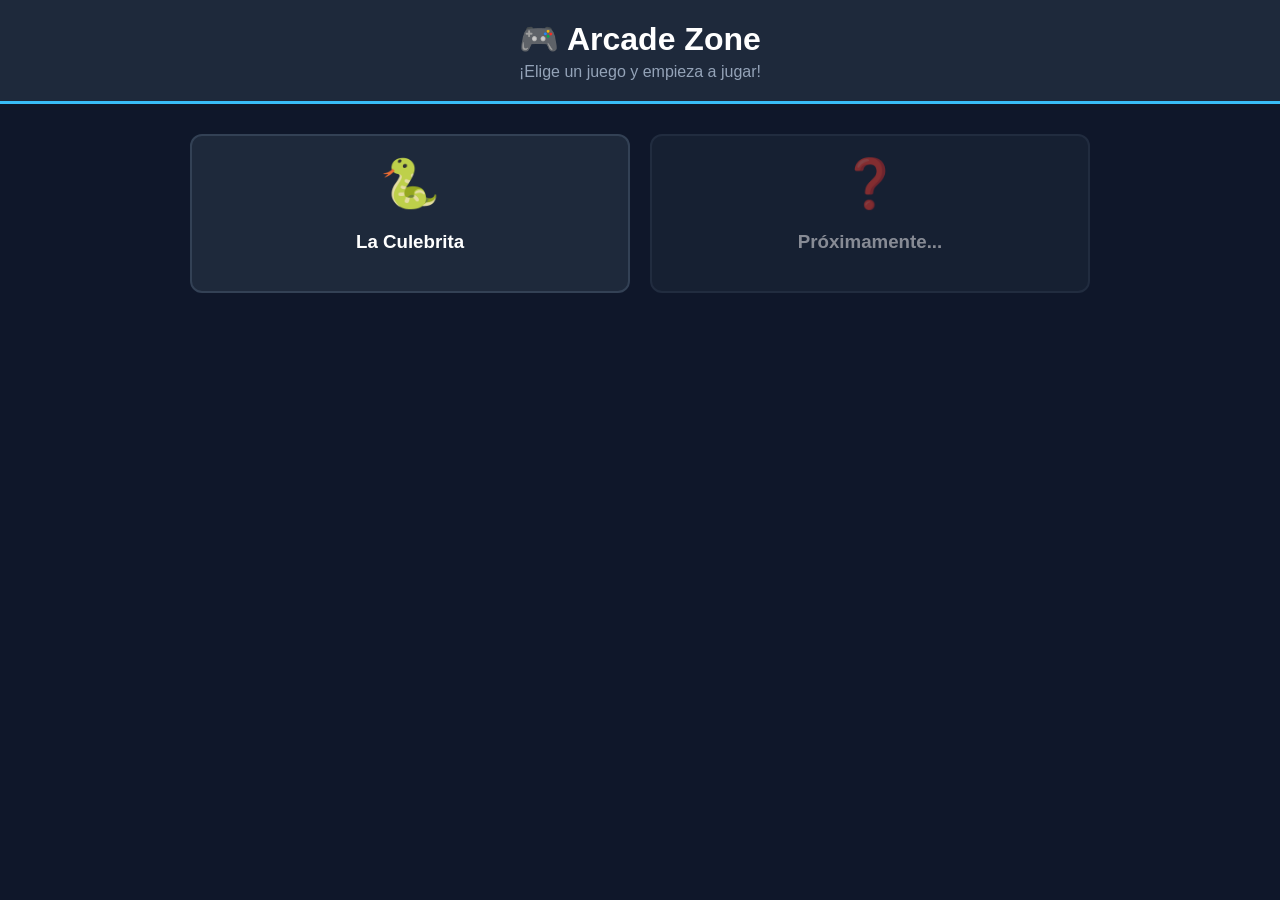
<file: index.html>
<!DOCTYPE html>
<html lang="es">
<head>
  <meta charset="UTF-8">
  <meta name="viewport" content="width=device-width, initial-scale=1.0">
  <title>Mi Friv Arcade</title>
  <link rel="stylesheet" href="style.css">
</head>
<body>

  <header>
    <h1>🎮 Arcade Zone</h1>
    <p>¡Elige un juego y empieza a jugar!</p>
  </header>

  <!-- Cuadrícula de Juegos -->
  <main class="grid-juegos">
    
    <!-- Tarjeta Juego 1: Culebrita -->
    <div class="card-juego" onclick="abrirJuego('Culebrita/index.html')">
      <div class="icono">🐍</div>
      <h3>La Culebrita</h3>
    </div>

    <!-- Espacio para futuros juegos -->
    <div class="card-juego proximamente">
      <div class="icono">❓</div>
      <h3>Próximamente...</h3>
    </div>

  </main>

  <!-- Pantalla para jugar dentro de la misma web -->
  <div id="pantalla-juego" class="modal hidden">
    <button class="btn-cerrar" onclick="cerrarJuego()">❌ Volver al Menú</button>
    <iframe id="frame-juego" src=""></iframe>
  </div>

  <script>
    function abrirJuego(url) {
      document.getElementById('frame-juego').src = url;
      document.getElementById('pantalla-juego').classList.remove('hidden');
    }

    function cerrarJuego() {
      document.getElementById('pantalla-juego').classList.add('hidden');
      document.getElementById('frame-juego').src = '';
    }
  </script>
</body>
</html>
</file>
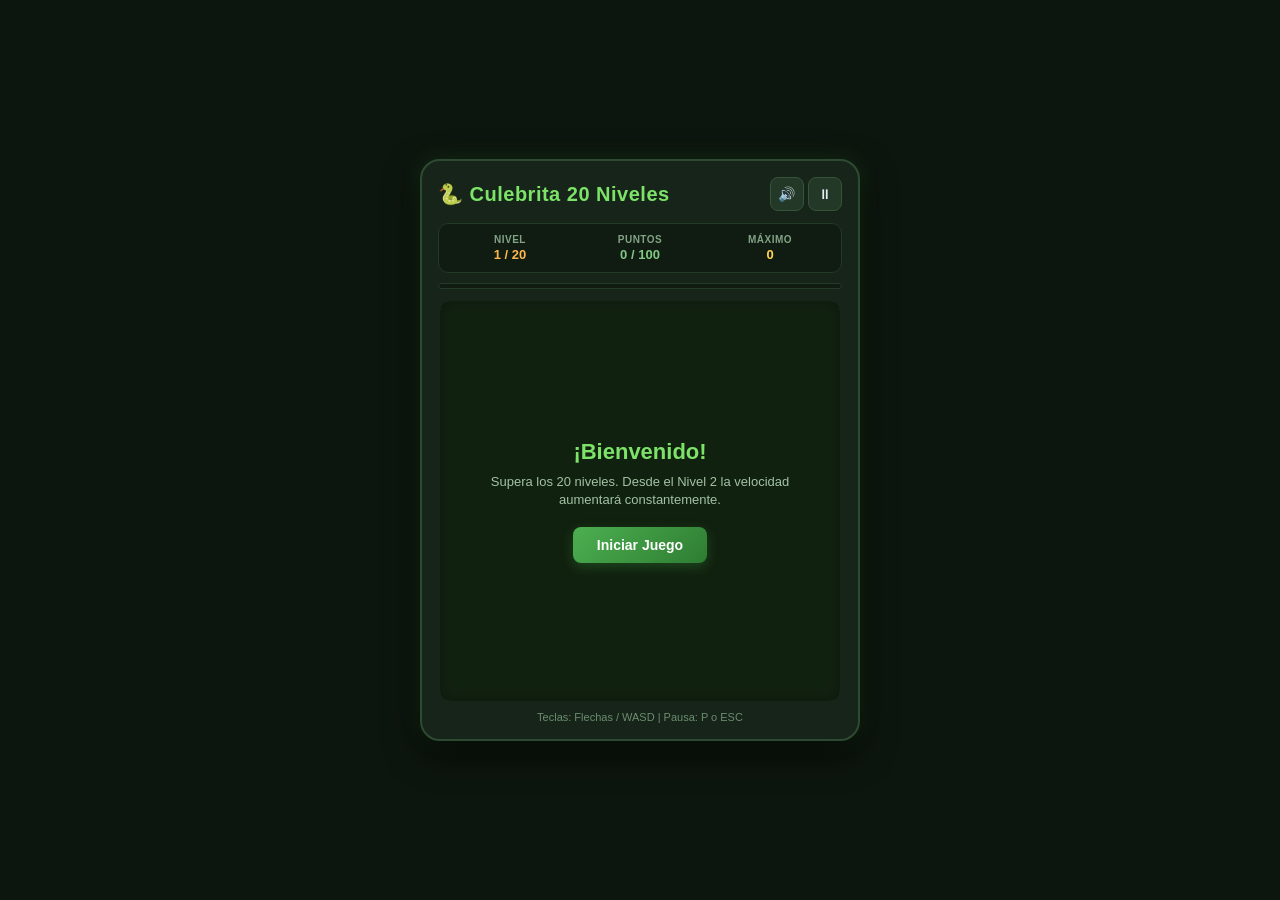
<file: Culebrita/index.html>
<!DOCTYPE html>
<html lang="es">
<head>
  <meta charset="UTF-8">
  <meta name="viewport" content="width=device-width, initial-scale=1.0, maximum-scale=1.0, user-scalable=no">
  <title>Juego de la Culebrita - Estilo Ilustrado</title>
  <style>
    * {
      box-sizing: border-box;
      margin: 0;
      padding: 0;
      user-select: none;
      -webkit-user-select: none;
      touch-action: manipulation;
    }

    html, body {
      width: 100%;
      height: 100%;
      overflow: hidden;
      background-color: #0d160e;
      color: #e6edf3;
      font-family: -apple-system, BlinkMacSystemFont, "Segoe UI", Roboto, Helvetica, Arial, sans-serif;
      display: flex;
      justify-content: center;
      align-items: center;
    }

    .game-container {
      text-align: center;
      background-color: #172419;
      padding: 16px;
      border-radius: 20px;
      border: 2px solid #2e4a30;
      box-shadow: 0 12px 35px rgba(0, 0, 0, 0.75), 0 0 20px rgba(76, 175, 80, 0.2);
      width: 100%;
      max-width: 440px;
      position: relative;
    }

    .header-bar {
      display: flex;
      justify-content: space-between;
      align-items: center;
      margin-bottom: 12px;
    }

    h1 {
      font-size: 20px;
      color: #7ce368;
      letter-spacing: 0.5px;
      display: flex;
      align-items: center;
      gap: 6px;
    }

    .icon-btn {
      background: #233826;
      border: 1px solid #36543a;
      color: #e6edf3;
      border-radius: 8px;
      width: 34px;
      height: 34px;
      display: inline-flex;
      align-items: center;
      justify-content: center;
      cursor: pointer;
      font-size: 14px;
      transition: background-color 0.15s, border-color 0.15s;
    }

    .icon-btn:hover, .icon-btn:active {
      background-color: #314d35;
      border-color: #7ce368;
    }

    .score-board {
      display: grid;
      grid-template-columns: repeat(3, 1fr);
      gap: 8px;
      font-size: 13px;
      font-weight: bold;
      margin-bottom: 10px;
      background-color: #101c12;
      padding: 10px;
      border-radius: 10px;
      border: 1px solid #233a26;
    }

    .score-card {
      display: flex;
      flex-direction: column;
      align-items: center;
      gap: 2px;
    }

    .score-label {
      font-size: 10px;
      text-transform: uppercase;
      color: #83a386;
      letter-spacing: 0.5px;
    }

    .level-val { color: #ffb74d; }
    .score-val { color: #81c784; }
    .high-val { color: #ffd54f; }

    .progress-container {
      width: 100%;
      height: 6px;
      background-color: #101c12;
      border-radius: 4px;
      margin-bottom: 12px;
      overflow: hidden;
      border: 1px solid #233a26;
    }

    .progress-bar {
      height: 100%;
      width: 0%;
      background: linear-gradient(90deg, #4caf50, #81c784);
      transition: width 0.2s ease-out;
    }

    .canvas-wrapper {
      width: 100%;
      max-width: 400px;
      margin: 0 auto;
      position: relative;
    }

    canvas {
      background-color: #55a630;
      border: 3px solid #2d5a1e;
      border-radius: 12px;
      display: block;
      width: 100%;
      height: auto;
      box-shadow: inset 0 0 15px rgba(0, 0, 0, 0.3);
    }

    .overlay {
      position: absolute;
      top: 0;
      left: 0;
      width: 100%;
      height: 100%;
      background: rgba(13, 22, 14, 0.92);
      backdrop-filter: blur(4px);
      display: flex;
      flex-direction: column;
      justify-content: center;
      align-items: center;
      border-radius: 10px;
      color: #ffffff;
      z-index: 10;
      padding: 20px;
      animation: fadeIn 0.2s ease;
    }

    @keyframes fadeIn {
      from { opacity: 0; transform: scale(0.96); }
      to { opacity: 1; transform: scale(1); }
    }

    .overlay.hidden { display: none; }

    .overlay h2 {
      font-size: 22px;
      color: #7ce368;
      margin-bottom: 8px;
    }

    .overlay p {
      font-size: 13px;
      color: #a3c2a5;
      margin-bottom: 18px;
      max-width: 85%;
      line-height: 1.4;
    }

    .overlay button {
      background: linear-gradient(135deg, #4caf50, #2e7d32);
      color: white;
      border: none;
      padding: 10px 24px;
      font-size: 14px;
      font-weight: bold;
      border-radius: 8px;
      cursor: pointer;
      box-shadow: 0 4px 12px rgba(46, 125, 50, 0.4);
      transition: transform 0.1s, box-shadow 0.15s;
    }

    .overlay button:active {
      transform: scale(0.96);
    }

    .dpad-container {
      display: none;
      flex-direction: column;
      align-items: center;
      margin-top: 14px;
    }

    .dpad-row {
      display: flex;
      justify-content: center;
      align-items: center;
    }

    .dpad-center { width: 52px; height: 52px; }

    .dpad-btn {
      width: 52px;
      height: 52px;
      background-color: #233826;
      color: #7ce368;
      border: 1px solid #36543a;
      border-radius: 10px;
      font-size: 18px;
      font-weight: bold;
      cursor: pointer;
      display: flex;
      justify-content: center;
      align-items: center;
      margin: 3px;
      box-shadow: 0 3px 6px rgba(0,0,0,0.3);
      transition: background-color 0.1s, transform 0.1s;
    }

    .dpad-btn:active {
      background-color: #36543a;
      color: #a5d6a7;
      transform: scale(0.92);
    }

    .controls-hint {
      margin-top: 10px;
      font-size: 11px;
      color: #6b8e6e;
    }

    @media (hover: none) and (pointer: coarse), (max-width: 768px) {
      html, body {
        overflow: auto;
        align-items: flex-start;
        padding: 10px;
      }
      .dpad-container { display: flex; }
    }
  </style>
</head>
<body>
  <div class="game-container">
    <div class="header-bar">
      <h1>🐍 Culebrita 20 Niveles</h1>
      <div>
        <button id="btn-sound" class="icon-btn" title="Sonido">🔊</button>
        <button id="btn-pause" class="icon-btn" title="Pausar">⏸</button>
      </div>
    </div>

    <div class="score-board">
      <div class="score-card">
        <span class="score-label">Nivel</span>
        <span class="level-val"><span id="level">1</span> / 20</span>
      </div>
      <div class="score-card">
        <span class="score-label">Puntos</span>
        <span class="score-val"><span id="score">0</span> / <span id="target-score">100</span></span>
      </div>
      <div class="score-card">
        <span class="score-label">Máximo</span>
        <span class="high-val" id="high-score">0</span>
      </div>
    </div>

    <div class="progress-container">
      <div id="progress-bar" class="progress-bar"></div>
    </div>

    <div class="canvas-wrapper">
      <canvas id="gameCanvas" width="400" height="400"></canvas>

      <div id="overlay" class="overlay">
        <h2 id="overlay-title">¡Bienvenido!</h2>
        <p id="overlay-desc">Supera los 20 niveles. Desde el Nivel 2 la velocidad aumentará constantemente.</p>
        <button id="overlay-btn">Iniciar Juego</button>
      </div>
    </div>

    <div id="dpad" class="dpad-container">
      <div class="dpad-row">
        <button id="btn-up" class="dpad-btn">▲</button>
      </div>
      <div class="dpad-row">
        <button id="btn-left" class="dpad-btn">◄</button>
        <div class="dpad-center"></div>
        <button id="btn-right" class="dpad-btn">►</button>
      </div>
      <div class="dpad-row">
        <button id="btn-down" class="dpad-btn">▼</button>
      </div>
    </div>

    <div id="hint-text" class="controls-hint">
      Teclas: Flechas / WASD | Pausa: P o ESC
    </div>
  </div>

  <script>
    const isMobile = ('ontouchstart' in window) || (navigator.maxTouchPoints > 0) || window.innerWidth <= 768;
    const hintText = document.getElementById("hint-text");
    if (isMobile) hintText.innerText = "Desliza en pantalla o usa la cruceta táctil";

    class SoundManager {
      constructor() {
        this.audioCtx = null;
        this.muted = false;
      }
      init() {
        if (!this.audioCtx) {
          const AudioContext = window.AudioContext || window.webkitAudioContext;
          this.audioCtx = new AudioContext();
        }
      }
      playEat() {
        if (this.muted) return;
        this.init();
        const osc = this.audioCtx.createOscillator();
        const gain = this.audioCtx.createGain();
        osc.type = "sine";
        osc.frequency.setValueAtTime(320, this.audioCtx.currentTime);
        osc.frequency.exponentialRampToValueAtTime(800, this.audioCtx.currentTime + 0.08);
        gain.gain.setValueAtTime(0.12, this.audioCtx.currentTime);
        gain.gain.exponentialRampToValueAtTime(0.01, this.audioCtx.currentTime + 0.08);
        osc.connect(gain);
        gain.connect(this.audioCtx.destination);
        osc.start();
        osc.stop(this.audioCtx.currentTime + 0.08);
      }
      playGolden() {
        if (this.muted) return;
        this.init();
        const now = this.audioCtx.currentTime;
        [400, 600, 900, 1200].forEach((freq, idx) => {
          const osc = this.audioCtx.createOscillator();
          const gain = this.audioCtx.createGain();
          osc.type = "triangle";
          osc.frequency.setValueAtTime(freq, now + idx * 0.04);
          gain.gain.setValueAtTime(0.12, now + idx * 0.04);
          gain.gain.exponentialRampToValueAtTime(0.01, now + idx * 0.04 + 0.08);
          osc.connect(gain);
          gain.connect(this.audioCtx.destination);
          osc.start(now + idx * 0.04);
          osc.stop(now + idx * 0.04 + 0.08);
        });
      }
      playLevelUp() {
        if (this.muted) return;
        this.init();
        const now = this.audioCtx.currentTime;
        [350, 450, 550, 700, 900].forEach((freq, idx) => {
          const osc = this.audioCtx.createOscillator();
          const gain = this.audioCtx.createGain();
          osc.type = "square";
          osc.frequency.setValueAtTime(freq, now + idx * 0.06);
          gain.gain.setValueAtTime(0.08, now + idx * 0.06);
          gain.gain.exponentialRampToValueAtTime(0.01, now + idx * 0.06 + 0.12);
          osc.connect(gain);
          gain.connect(this.audioCtx.destination);
          osc.start(now + idx * 0.06);
          osc.stop(now + idx * 0.06 + 0.12);
        });
      }
      playGameOver() {
        if (this.muted) return;
        this.init();
        const now = this.audioCtx.currentTime;
        const osc = this.audioCtx.createOscillator();
        const gain = this.audioCtx.createGain();
        osc.type = "sawtooth";
        osc.frequency.setValueAtTime(260, now);
        osc.frequency.linearRampToValueAtTime(60, now + 0.35);
        gain.gain.setValueAtTime(0.15, now);
        gain.gain.exponentialRampToValueAtTime(0.01, now + 0.35);
        osc.connect(gain);
        gain.connect(this.audioCtx.destination);
        osc.start(now);
        osc.stop(now + 0.35);
      }
    }

    const sound = new SoundManager();

    const canvas = document.getElementById("gameCanvas");
    const ctx = canvas.getContext("2d");
    const scoreElement = document.getElementById("score");
    const targetScoreElement = document.getElementById("target-score");
    const levelElement = document.getElementById("level");
    const highScoreElement = document.getElementById("high-score");
    const progressBar = document.getElementById("progress-bar");

    const overlay = document.getElementById("overlay");
    const overlayTitle = document.getElementById("overlay-title");
    const overlayDesc = document.getElementById("overlay-desc");
    const overlayBtn = document.getElementById("overlay-btn");
    const btnSound = document.getElementById("btn-sound");
    const btnPause = document.getElementById("btn-pause");

    const grid = 20;
    let count = 0;
    let score = 0;
    let levelStartScore = 0;
    let currentLevel = 1;
    let maxLevels = 20;
    let isPaused = true;
    let pendingAction = null;
    let inputsQueue = [];

    let highScore = localStorage.getItem("snakeHighScoreLevels") || 0;
    highScoreElement.innerText = highScore;

    let snake = {
      x: 160,
      y: 160,
      dx: grid,
      dy: 0,
      cells: [],
      maxCells: 4
    };

    let apple = { x: 320, y: 320 };
    let goldenApple = null;
    let obstacles = [];
    let particles = [];

    function spawnParticles(x, y, color, count = 10) {
      for (let i = 0; i < count; i++) {
        particles.push({
          x: x + grid / 2,
          y: y + grid / 2,
          vx: (Math.random() - 0.5) * 5,
          vy: (Math.random() - 0.5) * 5,
          life: 1.0,
          decay: 0.03 + Math.random() * 0.03,
          color: color,
          size: 2 + Math.random() * 3
        });
      }
    }

    function updateAndDrawParticles() {
      for (let i = particles.length - 1; i >= 0; i--) {
        let p = particles[i];
        p.x += p.vx;
        p.y += p.vy;
        p.life -= p.decay;

        if (p.life <= 0) {
          particles.splice(i, 1);
          continue;
        }

        ctx.fillStyle = p.color;
        ctx.globalAlpha = p.life;
        ctx.beginPath();
        ctx.arc(p.x, p.y, p.size, 0, Math.PI * 2);
        ctx.fill();
      }
      ctx.globalAlpha = 1.0;
    }

    // --- CONFIGURACIÓN DE VELOCIDAD MEJORADA DESDE EL NIVEL 2 ---
    function getLevelConfig(lvl) {
      const targetScore = lvl * 100;
      // Incremento rápido de velocidad a partir del nivel 2 (pasos de frames más bajos)
      let speedStep = 10;
      if (lvl >= 2) {
        speedStep = Math.max(2, 9 - Math.floor((lvl - 2) * 0.45));
      }
      return { targetScore, speedStep };
    }

    // --- GENERACIÓN DE OBSTÁCULOS CONFIGURABLE (PARES O DISTRIBUIDOS DESDE EL 10) ---
    function generateObstacles(lvl) {
      if (lvl <= 1) return [];

      let obs = [];

      // A partir del Nivel 10 se activan patrones y estructuras específicas de un solo bloque por posición
      if (lvl >= 10) {
        const patterns = [
          // Nivel 10: Bloques individuales en esquinas
          [{x: 60, y: 60}, {x: 320, y: 60}, {x: 60, y: 320}, {x: 320, y: 320}, {x: 200, y: 80}],
          // Nivel 11: Muro central dividido
          [{x: 200, y: 40}, {x: 200, y: 60}, {x: 200, y: 80}, {x: 200, y: 300}, {x: 200, y: 320}, {x: 200, y: 340}],
          // Nivel 12: Anillo perimetral interno de bloques individuales
          [{x: 100, y: 100}, {x: 280, y: 100}, {x: 100, y: 280}, {x: 280, y: 280}, {x: 190, y: 190}],
          // Nivel 13+: Cruz dispersa
          [{x: 100, y: 200}, {x: 120, y: 200}, {x: 280, y: 200}, {x: 300, y: 200}, {x: 200, y: 100}, {x: 200, y: 300}]
        ];
        
        const patternIdx = (lvl - 10) % patterns.length;
        return patterns[patternIdx].filter(o => {
          const overlapsBody = snake.cells.some(cell => cell.x === o.x && cell.y === o.y);
          const nearHead = Math.abs(o.x - snake.x) <= grid * 3 && Math.abs(o.y - snake.y) <= grid * 3;
          return !overlapsBody && !nearHead;
        });
      }

      // Del Nivel 2 al 9: Aumenta de a 2 bloques por nivel
      const obstacleCount = (lvl - 1) * 2;
      for (let i = 0; i < obstacleCount; i++) {
        let valid = false;
        let attempts = 0;
        let ox = 0, oy = 0;

        while (!valid && attempts < 100) {
          attempts++;
          ox = getRandomInt(0, 20) * grid;
          oy = getRandomInt(0, 20) * grid;
          valid = true;

          if (Math.abs(ox - snake.x) <= grid * 3 && Math.abs(oy - snake.y) <= grid * 3) valid = false;

          for (let cell of snake.cells) {
            if (cell.x === ox && cell.y === oy) { valid = false; break; }
          }
          for (let o of obs) {
            if (o.x === ox && o.y === oy) { valid = false; break; }
          }
        }

        if (valid) obs.push({ x: ox, y: oy });
      }

      return obs;
    }

    function getRandomInt(min, max) {
      return Math.floor(Math.random() * (max - min)) + min;
    }

    function placeApple() {
      let valid = false;
      while (!valid) {
        apple.x = getRandomInt(0, 20) * grid;
        apple.y = getRandomInt(0, 20) * grid;

        valid = true;
        for (let cell of snake.cells) {
          if (cell.x === apple.x && cell.y === apple.y) { valid = false; break; }
        }
        for (let obs of obstacles) {
          if (obs.x === apple.x && obs.y === apple.y) { valid = false; break; }
        }
      }
    }

    function trySpawnGoldenApple() {
      if (goldenApple || Math.random() > 0.3) return;
      let valid = false;
      let gx = 0, gy = 0;

      while (!valid) {
        gx = getRandomInt(0, 20) * grid;
        gy = getRandomInt(0, 20) * grid;
        valid = true;

        if (gx === apple.x && gy === apple.y) valid = false;
        for (let cell of snake.cells) {
          if (cell.x === gx && cell.y === gy) { valid = false; break; }
        }
        for (let obs of obstacles) {
          if (obs.x === gx && obs.y === gy) { valid = false; break; }
        }
      }

      goldenApple = { x: gx, y: gy, timer: 120 };
    }

    function updateProgressBar() {
      const config = getLevelConfig(currentLevel);
      const levelTarget = config.targetScore - levelStartScore;
      const currentProgress = Math.max(0, score - levelStartScore);
      const pct = Math.min(100, (currentProgress / levelTarget) * 100);
      progressBar.style.width = pct + "%";
    }

    function loadLevel(lvl) {
      currentLevel = lvl;
      levelElement.innerText = currentLevel;
      const config = getLevelConfig(currentLevel);
      targetScoreElement.innerText = config.targetScore;

      levelStartScore = (lvl === 1) ? 0 : (lvl - 1) * 100;
      updateProgressBar();

      obstacles = generateObstacles(currentLevel);
      goldenApple = null;
      placeApple();
    }

    function showOverlay(title, desc, btnText, action) {
      overlayTitle.innerText = title;
      overlayDesc.innerText = desc;
      overlayBtn.innerText = btnText;
      overlay.classList.remove("hidden");
      isPaused = true;
      pendingAction = action;
    }

    overlayBtn.addEventListener("click", () => {
      sound.init();
      overlay.classList.add("hidden");
      isPaused = false;
      btnPause.innerText = "⏸";
      if (pendingAction) {
        const act = pendingAction;
        pendingAction = null;
        act();
      }
    });

    function togglePause() {
      if (overlay.classList.contains("hidden")) {
        isPaused = !isPaused;
        btnPause.innerText = isPaused ? "▶" : "⏸";
      }
    }

    btnPause.addEventListener("click", togglePause);
    btnSound.addEventListener("click", () => {
      sound.muted = !sound.muted;
      btnSound.innerText = sound.muted ? "🔇" : "🔊";
    });

    function triggerLevelSuccess() {
      sound.playLevelUp();
      spawnParticles(snake.x, snake.y, "#7ce368", 25);

      if (currentLevel < maxLevels) {
        showOverlay(
          `¡Nivel ${currentLevel} Superado!`,
          `¡Genial! Preparando Nivel ${currentLevel + 1}. Aumenta la velocidad y la dificultad de bloques.`,
          "Siguiente Nivel",
          () => loadLevel(currentLevel + 1)
        );
      } else {
        showOverlay(
          "🏆 ¡VICTORIA TOTAL!",
          "¡Has superado exitosamente los 20 Niveles del juego!",
          "Jugar de Nuevo",
          () => resetGame()
        );
      }
    }

    function triggerGameOver(reason) {
      sound.playGameOver();
      spawnParticles(snake.x, snake.y, "#f44336", 30);

      showOverlay(
        "¡Juego Terminado!",
        reason,
        "Reintentar",
        () => resetGame()
      );
    }

    function resetGame() {
      score = 0;
      scoreElement.innerText = score;
      inputsQueue = [];

      snake.x = 160;
      snake.y = 160;
      snake.dx = grid;
      snake.dy = 0;
      snake.maxCells = 4;
      snake.cells = [];
      for (let i = 0; i < snake.maxCells; i++) {
        snake.cells.push({ x: 160 - (i * grid), y: 160 });
      }

      loadLevel(1);
    }

    function loop() {
      requestAnimationFrame(loop);

      if (isPaused) return;

      const config = getLevelConfig(currentLevel);

      if (++count < config.speedStep) {
        ctx.clearRect(0, 0, canvas.width, canvas.height);
        drawGameElements();
        updateAndDrawParticles();
        return;
      }
      count = 0;

      if (inputsQueue.length > 0) {
        const nextDir = inputsQueue.shift();
        snake.dx = nextDir.dx;
        snake.dy = nextDir.dy;
      }

      ctx.clearRect(0, 0, canvas.width, canvas.height);

      snake.x += snake.dx;
      snake.y += snake.dy;

      if (snake.x < 0) snake.x = canvas.width - grid;
      else if (snake.x >= canvas.width) snake.x = 0;

      if (snake.y < 0) snake.y = canvas.height - grid;
      else if (snake.y >= canvas.height) snake.y = 0;

      snake.cells.unshift({ x: snake.x, y: snake.y });

      if (snake.cells.length > snake.maxCells) {
        snake.cells.pop();
      }

      if (goldenApple) {
        goldenApple.timer--;
        if (goldenApple.timer <= 0) goldenApple = null;
      }

      let ateApple = false;
      let ateGolden = false;
      let crashedSelf = false;
      let crashedObs = false;

      snake.cells.forEach((cell, index) => {
        if (cell.x === apple.x && cell.y === apple.y) ateApple = true;
        if (goldenApple && cell.x === goldenApple.x && cell.y === goldenApple.y) ateGolden = true;

        for (let i = index + 1; i < snake.cells.length; i++) {
          if (cell.x === snake.cells[i].x && cell.y === snake.cells[i].y) crashedSelf = true;
        }

        for (let obs of obstacles) {
          if (cell.x === obs.x && cell.y === obs.y) crashedObs = true;
        }
      });

      if (crashedSelf) {
        triggerGameOver("Chocaste con tu propio cuerpo.");
        return;
      }

      if (crashedObs) {
        triggerGameOver("Chocaste con un bloque de dificultad.");
        return;
      }

      if (ateApple) {
        sound.playEat();
        spawnParticles(apple.x, apple.y, "#e53935", 12);
        snake.maxCells++;
        score += 10;
        scoreElement.innerText = score;
        updateProgressBar();

        if (score > highScore) {
          highScore = score;
          highScoreElement.innerText = highScore;
          localStorage.setItem("snakeHighScoreLevels", highScore);
        }

        if (score >= config.targetScore) {
          triggerLevelSuccess();
        } else {
          trySpawnGoldenApple();
          placeApple();
        }
      }

      if (ateGolden) {
        sound.playGolden();
        spawnParticles(goldenApple.x, goldenApple.y, "#fdd835", 20);
        score += 30;
        scoreElement.innerText = score;
        updateProgressBar();
        goldenApple = null;

        if (score > highScore) {
          highScore = score;
          highScoreElement.innerText = highScore;
          localStorage.setItem("snakeHighScoreLevels", highScore);
        }

        if (score >= config.targetScore) {
          triggerLevelSuccess();
        }
      }

      drawGameElements();
      updateAndDrawParticles();
    }

    function drawGameElements() {
      obstacles.forEach(obs => {
        ctx.fillStyle = "#263238";
        ctx.beginPath();
        ctx.roundRect(obs.x + 1, obs.y + 1, grid - 2, grid - 2, 4);
        ctx.fill();
        ctx.strokeStyle = "#37474f";
        ctx.lineWidth = 1;
        ctx.stroke();
      });

      drawApple(apple.x, apple.y, "#e53935", "#b71c1c");

      if (goldenApple) {
        drawApple(goldenApple.x, goldenApple.y, "#fdd835", "#f57f17");
        ctx.strokeStyle = "rgba(255, 235, 59, 0.7)";
        ctx.lineWidth = 2;
        ctx.beginPath();
        const pct = goldenApple.timer / 120;
        ctx.arc(goldenApple.x + grid / 2, goldenApple.y + grid / 2, grid / 2 + 3, 0, Math.PI * 2 * pct);
        ctx.stroke();
      }

      snake.cells.forEach((cell, index) => {
        const isHead = (index === 0);

        if (isHead) {
          ctx.save();
          ctx.translate(cell.x + grid / 2, cell.y + grid / 2);

          let angle = 0;
          if (snake.dx === grid) angle = Math.PI / 2;
          else if (snake.dx === -grid) angle = -Math.PI / 2;
          else if (snake.dy === grid) angle = Math.PI;
          else if (snake.dy === -grid) angle = 0;
          ctx.rotate(angle);

          ctx.fillStyle = "#2d6a37";
          ctx.beginPath();
          ctx.moveTo(0, -grid / 2 - 2);
          ctx.quadraticCurveTo(grid / 2 + 3, -2, grid / 2 + 1, grid / 2);
          ctx.quadraticCurveTo(0, grid / 2 + 2, -grid / 2 - 1, grid / 2);
          ctx.quadraticCurveTo(-grid / 2 - 3, -2, 0, -grid / 2 - 2);
          ctx.fill();

          ctx.fillStyle = "#ffffff";
          ctx.beginPath();
          ctx.ellipse(-5, -3, 4, 2, Math.PI / 6, 0, Math.PI * 2);
          ctx.ellipse(5, -3, 4, 2, -Math.PI / 6, 0, Math.PI * 2);
          ctx.fill();

          ctx.fillStyle = "#000000";
          ctx.beginPath();
          ctx.arc(-5, -3, 1.5, 0, Math.PI * 2);
          ctx.arc(5, -3, 1.5, 0, Math.PI * 2);
          ctx.fill();

          ctx.fillStyle = "#1a3a1f";
          ctx.beginPath();
          ctx.arc(-2, -7, 1, 0, Math.PI * 2);
          ctx.arc(2, -7, 1, 0, Math.PI * 2);
          ctx.fill();

          ctx.restore();
        } else {
          ctx.fillStyle = "#2d6a37";
          ctx.beginPath();
          ctx.roundRect(cell.x + 1, cell.y + 1, grid - 2, grid - 2, 4);
          ctx.fill();

          ctx.fillStyle = "#cddc39";
          ctx.beginPath();
          ctx.ellipse(cell.x + grid / 2, cell.y + grid / 2, grid / 3, grid / 5, 0, 0, Math.PI * 2);
          ctx.fill();
        }
      });
    }

    function drawApple(x, y, colorMain, colorShadow) {
      const cx = x + grid / 2;
      const cy = y + grid / 2 + 1;

      ctx.fillStyle = "rgba(0,0,0,0.2)";
      ctx.beginPath();
      ctx.ellipse(cx, cy + 7, 7, 3, 0, 0, Math.PI * 2);
      ctx.fill();

      ctx.fillStyle = colorMain;
      ctx.beginPath();
      ctx.arc(cx - 3, cy - 2, 6, 0, Math.PI * 2);
      ctx.arc(cx + 3, cy - 2, 6, 0, Math.PI * 2);
      ctx.arc(cx, cy + 2, 7, 0, Math.PI * 2);
      ctx.fill();

      ctx.fillStyle = "rgba(255, 255, 255, 0.6)";
      ctx.beginPath();
      ctx.arc(cx - 3, cy - 4, 2, 0, Math.PI * 2);
      ctx.fill();

      ctx.strokeStyle = "#5d4037";
      ctx.lineWidth = 2;
      ctx.beginPath();
      ctx.moveTo(cx, cy - 6);
      ctx.quadraticCurveTo(cx + 2, cy - 10, cx + 4, cy - 11);
      ctx.stroke();

      ctx.fillStyle = "#76ff03";
      ctx.beginPath();
      ctx.ellipse(cx + 4, cy - 9, 3, 1.5, -Math.PI / 4, 0, Math.PI * 2);
      ctx.fill();
    }

    function queueInput(dir) {
      if (isPaused) return;

      const lastDir = inputsQueue.length > 0
        ? inputsQueue[inputsQueue.length - 1]
        : { dx: snake.dx, dy: snake.dy };

      if (dir === "UP" && lastDir.dy === 0) inputsQueue.push({ dx: 0, dy: -grid });
      else if (dir === "DOWN" && lastDir.dy === 0) inputsQueue.push({ dx: 0, dy: grid });
      else if (dir === "LEFT" && lastDir.dx === 0) inputsQueue.push({ dx: -grid, dy: 0 });
      else if (dir === "RIGHT" && lastDir.dx === 0) inputsQueue.push({ dx: grid, dy: 0 });
    }

    document.addEventListener("keydown", (e) => {
      if (e.key === "ArrowLeft" || e.key === "a" || e.key === "A") queueInput("LEFT");
      else if (e.key === "ArrowUp" || e.key === "w" || e.key === "W") queueInput("UP");
      else if (e.key === "ArrowRight" || e.key === "d" || e.key === "D") queueInput("RIGHT");
      else if (e.key === "ArrowDown" || e.key === "s" || e.key === "S") queueInput("DOWN");
      else if (e.key === "p" || e.key === "P" || e.key === "Escape") togglePause();
    });

    document.getElementById("btn-up").addEventListener("click", () => queueInput("UP"));
    document.getElementById("btn-down").addEventListener("click", () => queueInput("DOWN"));
    document.getElementById("btn-left").addEventListener("click", () => queueInput("LEFT"));
    document.getElementById("btn-right").addEventListener("click", () => queueInput("RIGHT"));

    let touchStartX = 0, touchStartY = 0;
    canvas.addEventListener("touchstart", (e) => {
      e.preventDefault();
      touchStartX = e.touches[0].clientX;
      touchStartY = e.touches[0].clientY;
    }, { passive: false });

    canvas.addEventListener("touchend", (e) => {
      let diffX = e.changedTouches[0].clientX - touchStartX;
      let diffY = e.changedTouches[0].clientY - touchStartY;

      if (Math.abs(diffX) > Math.abs(diffY)) {
        if (diffX > 20) queueInput("RIGHT");
        else if (diffX < -20) queueInput("LEFT");
      } else {
        if (diffY > 20) queueInput("DOWN");
        else if (diffY < -20) queueInput("UP");
      }
    }, false);

    resetGame();
    requestAnimationFrame(loop);
  </script>
</body>
</html>
</file>
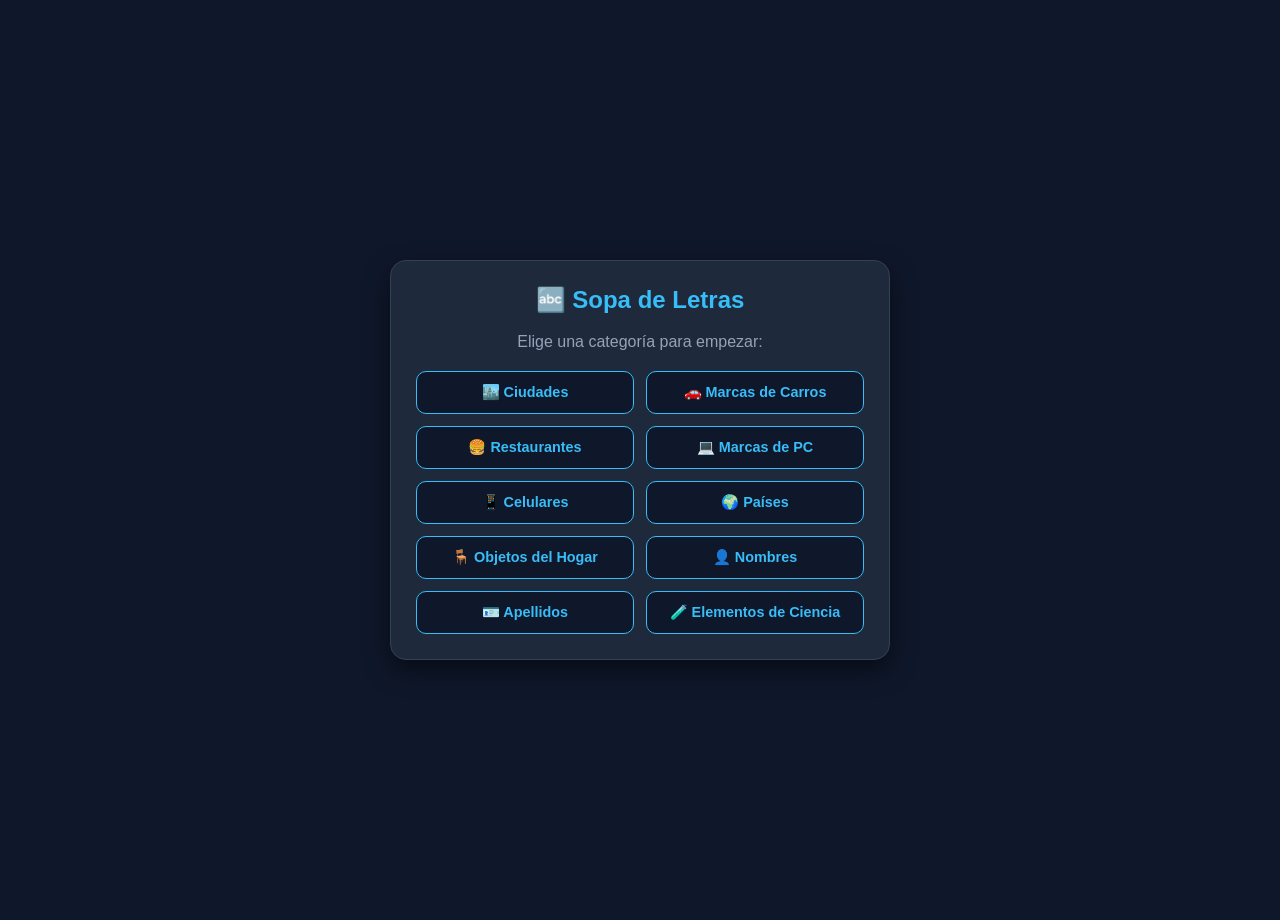
<file: SopaDeLetras/index.html>
<!DOCTYPE html>
<html lang="es">
<head>
  <meta charset="UTF-8">
  <meta name="viewport" content="width=device-width, initial-scale=1.0, maximum-scale=1.0, user-scalable=no">
  <title>Sopa de Letras</title>
  <link rel="stylesheet" href="style.css">
</head>
<body>
  <div class="contenedor-juego">

    <!-- Pantalla 1: Selección de Categoría -->
    <div id="pantalla-inicio" class="pantalla-inicio">
      <h2>🔤 Sopa de Letras</h2>
      <p>Elige una categoría para empezar:</p>
      <div class="grid-categorias">
        <button class="btn-categoria" onclick="iniciarJuego('ciudades')">🏙️ Ciudades</button>
        <button class="btn-categoria" onclick="iniciarJuego('carros')">🚗 Marcas de Carros</button>
        <button class="btn-categoria" onclick="iniciarJuego('restaurantes')">🍔 Restaurantes</button>
        <button class="btn-categoria" onclick="iniciarJuego('computadores')">💻 Marcas de PC</button>
        <button class="btn-categoria" onclick="iniciarJuego('celulares')">📱 Celulares</button>
        <button class="btn-categoria" onclick="iniciarJuego('paises')">🌍 Países</button>
        <button class="btn-categoria" onclick="iniciarJuego('objetos')">🪑 Objetos del Hogar</button>
        <button class="btn-categoria" onclick="iniciarJuego('nombres')">👤 Nombres</button>
        <button class="btn-categoria" onclick="iniciarJuego('apellidos')">🪪 Apellidos</button>
        <button class="btn-categoria" onclick="iniciarJuego('ciencia')">🧪 Elementos de Ciencia</button>
      </div>
    </div>

    <!-- Pantalla 2: Juego -->
    <div id="pantalla-tablero" class="hidden layout-juego">
      
      <!-- Zona Principal: Tablero Gigante -->
      <div class="zona-tablero">
        <div id="sopa-grid" class="sopa-grid"></div>
      </div>

      <!-- Zona Lateral / Superior: Información y Palabras -->
      <div class="zona-info">
        <div class="encabezado">
          <h2>🔤 Sopa de Letras</h2>
          <h3 id="titulo-categoria">CATEGORÍA</h3>
        </div>

        <div id="lista-palabras" class="lista-palabras"></div>

        <div class="acciones">
          <button class="btn-accion" onclick="volverInicio()">⚙️ Categoría</button>
          <button class="btn-accion secundario" onclick="reiniciarPartida()">🔄 Reiniciar</button>
        </div>
      </div>

    </div>
  </div>

  <script src="script.js"></script>
</body>
</html>
</file>
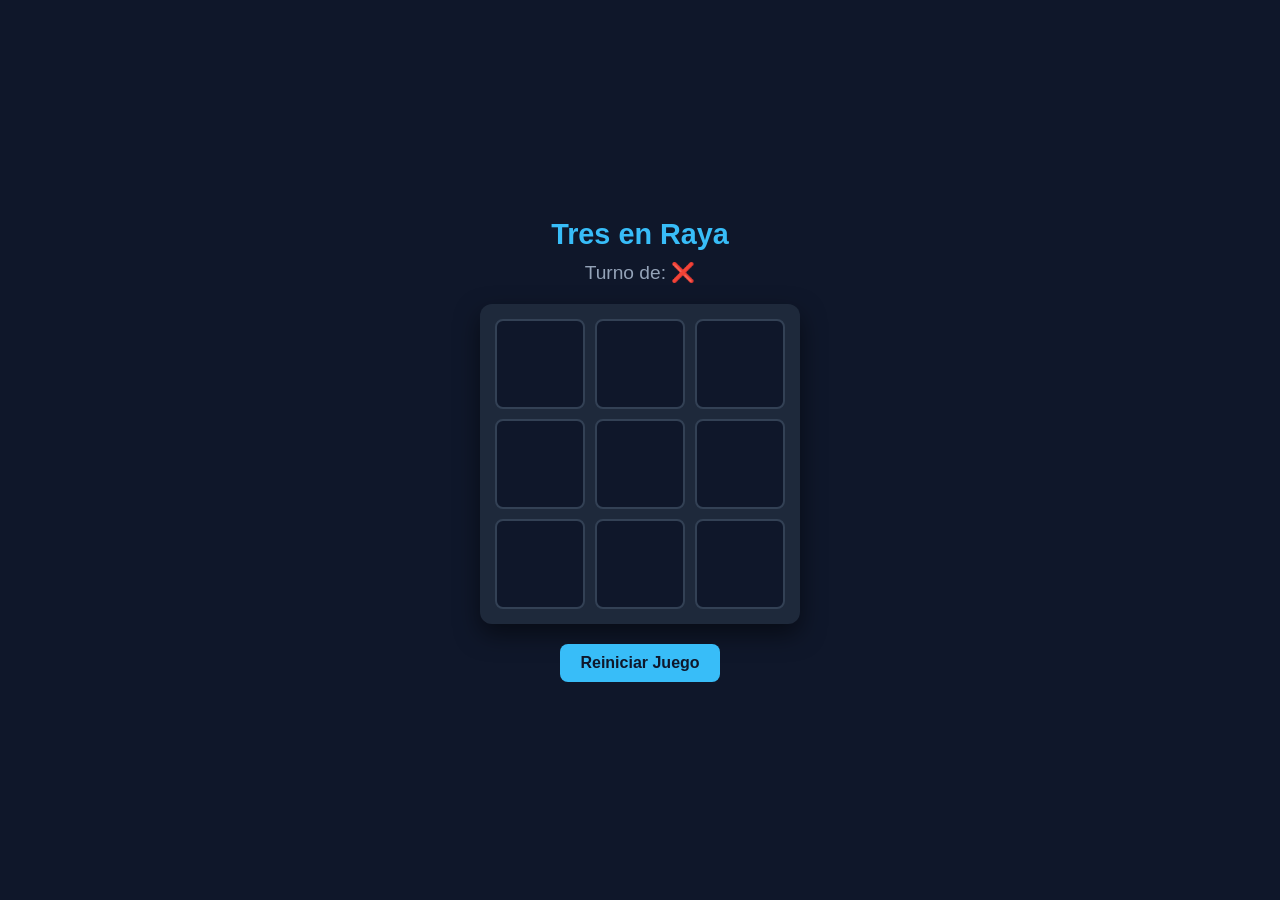
<file: TresEnRaya/index.html>
<!DOCTYPE html>
<html lang="es">
<head>
  <meta charset="UTF-8">
  <meta name="viewport" content="width=device-width, initial-scale=1.0">
  <title>Tres en Raya</title>
  <link rel="stylesheet" href="style.css">
</head>
<body>
  <div class="contenedor-juego">
    <h2>Tres en Raya</h2>
    <div id="turno" class="texto-turno">Turno de: <span>❌</span></div>
    
    <div class="tablero" id="tablero">
      <button class="celda" data-index="0"></button>
      <button class="celda" data-index="1"></button>
      <button class="celda" data-index="2"></button>
      <button class="celda" data-index="3"></button>
      <button class="celda" data-index="4"></button>
      <button class="celda" data-index="5"></button>
      <button class="celda" data-index="6"></button>
      <button class="celda" data-index="7"></button>
      <button class="celda" data-index="8"></button>
    </div>

    <button id="btn-reiniciar" class="btn-reiniciar">Reiniciar Juego</button>
  </div>

  <script src="script.js"></script>
</body>
</html>
</file>
<file: style.css>
/* Reset global y fondo */
body {
  margin: 0;
  padding: 0;
  background-color: #0f172a;
  color: white;
  font-family: 'Segoe UI', Tahoma, Geneva, Verdana, sans-serif;
  text-align: center;
  min-height: 100vh;
}

/* Encabezado */
header {
  padding: 20px;
  background-color: #1e293b;
  border-bottom: 3px solid #38bdf8;
}

header h1 {
  margin: 0;
  font-size: 2rem;
}

header p {
  margin: 5px 0 0;
  color: #94a3b8;
}

/* Cuadrícula de juegos */
.grid-juegos {
  display: grid;
  grid-template-columns: repeat(auto-fit, minmax(140px, 1fr));
  gap: 20px;
  padding: 30px;
  max-width: 900px;
  margin: 0 auto;
}

/* Tarjetas individuales de cada juego */
.card-juego {
  background: #1e293b;
  border: 2px solid #334155;
  border-radius: 12px;
  padding: 20px 10px;
  cursor: pointer;
  transition: transform 0.2s, border-color 0.2s;
  user-select: none;
}

.card-juego:hover {
  transform: translateY(-5px) scale(1.03);
  border-color: #38bdf8;
  box-shadow: 0 10px 20px rgba(56, 189, 248, 0.2);
}

.icono {
  font-size: 3rem;
  margin-bottom: 10px;
}

.proximamente {
  opacity: 0.5;
  cursor: not-allowed;
}

/* Pantalla del juego (Modal centrado) */
.modal {
  position: fixed;
  top: 0;
  left: 0;
  width: 100vw;
  height: 100vh;
  background-color: rgba(15, 23, 42, 0.95);
  display: flex;
  flex-direction: column;
  align-items: center;
  justify-content: center;
  z-index: 1000;
}

.hidden {
  display: none !important;
}

/* Botón para volver al menú */
.btn-cerrar {
  position: absolute;
  top: 20px;
  right: 20px;
  background: #ef4444;
  color: white;
  border: none;
  padding: 12px 20px;
  font-size: 1rem;
  font-weight: bold;
  border-radius: 8px;
  cursor: pointer;
  box-shadow: 0 4px 12px rgba(0, 0, 0, 0.4);
  z-index: 1001;
  transition: background 0.2s;
}

.btn-cerrar:hover {
  background: #dc2626;
}

/* Marco responsivo perfecto para PC y Celular */
iframe {
  /* En PC toma hasta 800px; en celular toma el 92% del ancho */
  width: min(92vw, 800px);
  
  /* En PC toma hasta 700px; en celular toma el 82% del alto */
  height: min(82vh, 700px);
  
  border: 3px solid #38bdf8;
  border-radius: 16px;
  background-color: #000000;
  box-shadow: 0 15px 35px rgba(0, 0, 0, 0.8);
  overflow: hidden;
}
</file>
<file: SopaDeLetras/style.css>
* {
  box-sizing: border-box;
}

body {
  margin: 0;
  padding: 10px;
  background-color: #0f172a;
  color: #ffffff;
  font-family: 'Segoe UI', Tahoma, Geneva, Verdana, sans-serif;
  display: flex;
  justify-content: center;
  align-items: center;
  min-height: 100vh;
  user-select: none;
  overflow: hidden;
}

.contenedor-juego {
  width: 100%;
  height: 100vh;
  display: flex;
  justify-content: center;
  align-items: center;
  padding: 10px;
}

/* --- Pantalla Inicial de Categorías --- */
.pantalla-inicio {
  background-color: #1e293b;
  padding: 25px;
  border-radius: 16px;
  border: 1px solid #334155;
  width: 100%;
  max-width: 500px;
  text-align: center;
  box-shadow: 0 10px 25px rgba(0,0,0,0.5);
}

.pantalla-inicio h2 {
  margin-top: 0;
  color: #38bdf8;
}

.pantalla-inicio p {
  color: #94a3b8;
  margin-bottom: 20px;
}

.grid-categorias {
  display: grid;
  grid-template-columns: repeat(2, 1fr);
  gap: 12px;
}

.btn-categoria {
  background-color: #0f172a;
  color: #38bdf8;
  border: 1px solid #38bdf8;
  padding: 12px 8px;
  border-radius: 10px;
  cursor: pointer;
  font-weight: bold;
  font-size: 0.9rem;
  transition: all 0.2s;
}

.btn-categoria:hover {
  background-color: #38bdf8;
  color: #0f172a;
  transform: translateY(-2px);
}

/* --- Layout Responsivo del Juego --- */
.layout-juego {
  display: flex;
  flex-direction: column;
  width: 100%;
  height: 100%;
  gap: 15px;
  justify-content: center;
  align-items: center;
}

/* VISTA PARA PORTÁTIL / COMPUTADOR (Prioridad máxima al tablero) */
@media (min-width: 768px) {
  .layout-juego {
    flex-direction: row;
    align-items: center;
    justify-content: space-between;
    max-width: 1000px;
    gap: 20px;
  }

  /* Zona del Tablero: Ocupa la mayor parte de la pantalla */
  .zona-tablero {
    flex: 2.2; 
    display: flex;
    justify-content: center;
    align-items: center;
  }

  /* Panel lateral de palabras: Mucho más compacto */
  .zona-info {
    flex: 0.8;
    display: flex;
    flex-direction: column;
    height: min(85vh, 580px);
    justify-content: space-between;
    background-color: #1e293b;
    padding: 15px;
    border-radius: 16px;
    border: 1px solid #334155;
  }

  .lista-palabras {
    max-height: 360px !important;
    gap: 4px !important;
    padding: 8px !important;
  }

  .palabra-tag {
    font-size: 0.72rem !important;
    padding: 4px 7px !important;
  }
}

/* TABLERO DE LETRAS GIGANTE */
.sopa-grid {
  display: grid;
  grid-template-columns: repeat(14, 1fr);
  gap: 4px;
  background-color: #1e293b;
  padding: 12px;
  border-radius: 16px;
  border: 2px solid #334155;
  /* Dimensión expandida */
  width: min(94vw, 80vh, 580px);
  height: min(94vw, 80vh, 580px);
  box-shadow: 0 10px 25px rgba(0,0,0,0.5);
}

.letra-celda {
  background-color: #0f172a;
  border: 1px solid #334155;
  border-radius: 6px;
  display: flex;
  justify-content: center;
  align-items: center;
  font-weight: 800;
  font-size: min(4.2vw, 3vh, 1.35rem); /* Letras más grandes */
  color: #f8fafc;
  cursor: pointer;
  user-select: none;
  padding: 0;
  transition: background-color 0.15s, transform 0.1s;
}

.letra-celda:hover {
  border-color: #38bdf8;
  background-color: #1e293b;
}

.letra-celda:active {
  transform: scale(0.9);
}

.letra-celda.seleccionada {
  background-color: #eab308 !important;
  color: #0f172a !important;
  border-color: #facc15 !important;
  box-shadow: 0 0 8px #eab308;
}

.letra-celda.encontrada {
  background-color: #22c55e !important;
  color: #0f172a !important;
  border-color: #4ade80 !important;
}

/* Zona Informativa y Palabras */
.encabezado h2 {
  margin: 0;
  color: #38bdf8;
  font-size: 1.2rem;
}

.encabezado h3 {
  margin: 2px 0 8px 0;
  color: #94a3b8;
  font-size: 0.85rem;
  letter-spacing: 1px;
}

.lista-palabras {
  display: flex;
  flex-wrap: wrap;
  justify-content: center;
  align-content: flex-start;
  gap: 5px;
  background-color: #0f172a;
  padding: 10px;
  border-radius: 12px;
  border: 1px solid #334155;
  max-height: 120px;
  overflow-y: auto;
}

.palabra-tag {
  background-color: #1e293b;
  color: #f8fafc;
  padding: 5px 8px;
  border-radius: 6px;
  font-size: 0.75rem;
  font-weight: bold;
  border: 1px solid #475569;
}

.palabra-tag.encontrada {
  background-color: #22c55e;
  color: #0f172a;
  border-color: #22c55e;
  text-decoration: line-through;
  opacity: 0.6;
}

/* Botones de Acción */
.acciones {
  display: flex;
  gap: 8px;
  justify-content: center;
  margin-top: 8px;
}

.btn-accion {
  padding: 8px 14px;
  font-size: 0.8rem;
  font-weight: bold;
  border: none;
  border-radius: 8px;
  cursor: pointer;
  background-color: #38bdf8;
  color: #0f172a;
  transition: transform 0.1s;
}

.btn-accion:active {
  transform: scale(0.95);
}

.btn-accion.secundario {
  background-color: #475569;
  color: white;
}

.hidden {
  display: none !important;
}
</file>
<file: TresEnRaya/style.css>
body {
  margin: 0;
  padding: 0;
  background-color: #0f172a;
  color: #ffffff;
  font-family: 'Segoe UI', Tahoma, Geneva, Verdana, sans-serif;
  display: flex;
  justify-content: center;
  align-items: center;
  height: 100vh;
  user-select: none;
}

.contenedor-juego {
  text-align: center;
  display: flex;
  flex-direction: column;
  align-items: center;
}

h2 {
  margin: 0 0 10px 0;
  color: #38bdf8;
  font-size: 1.8rem;
}

.texto-turno {
  font-size: 1.2rem;
  margin-bottom: 20px;
  color: #94a3b8;
}

/* Tablero de 3x3 dinámico */
.tablero {
  display: grid;
  grid-template-columns: repeat(3, 90px);
  grid-template-rows: repeat(3, 90px);
  gap: 10px;
  background-color: #1e293b;
  padding: 15px;
  border-radius: 12px;
  box-shadow: 0 10px 25px rgba(0,0,0,0.5);
}

.celda {
  width: 90px;
  height: 90px;
  background-color: #0f172a;
  border: 2px solid #334155;
  border-radius: 8px;
  font-size: 2.5rem;
  font-weight: bold;
  color: #ffffff;
  cursor: pointer;
  display: flex;
  justify-content: center;
  align-items: center;
  transition: background-color 0.2s, border-color 0.2s;
}

.celda:hover {
  background-color: #1e293b;
  border-color: #38bdf8;
}

.celda.x {
  color: #ef4444; /* Rojo para X */
}

.celda.o {
  color: #38bdf8; /* Azul para O */
}

.btn-reiniciar {
  margin-top: 20px;
  padding: 10px 20px;
  font-size: 1rem;
  font-weight: bold;
  background-color: #38bdf8;
  color: #0f172a;
  border: none;
  border-radius: 8px;
  cursor: pointer;
  transition: transform 0.2s, background-color 0.2s;
}

.btn-reiniciar:hover {
  background-color: #0284c7;
  color: white;
  transform: scale(1.05);
}
</file>
